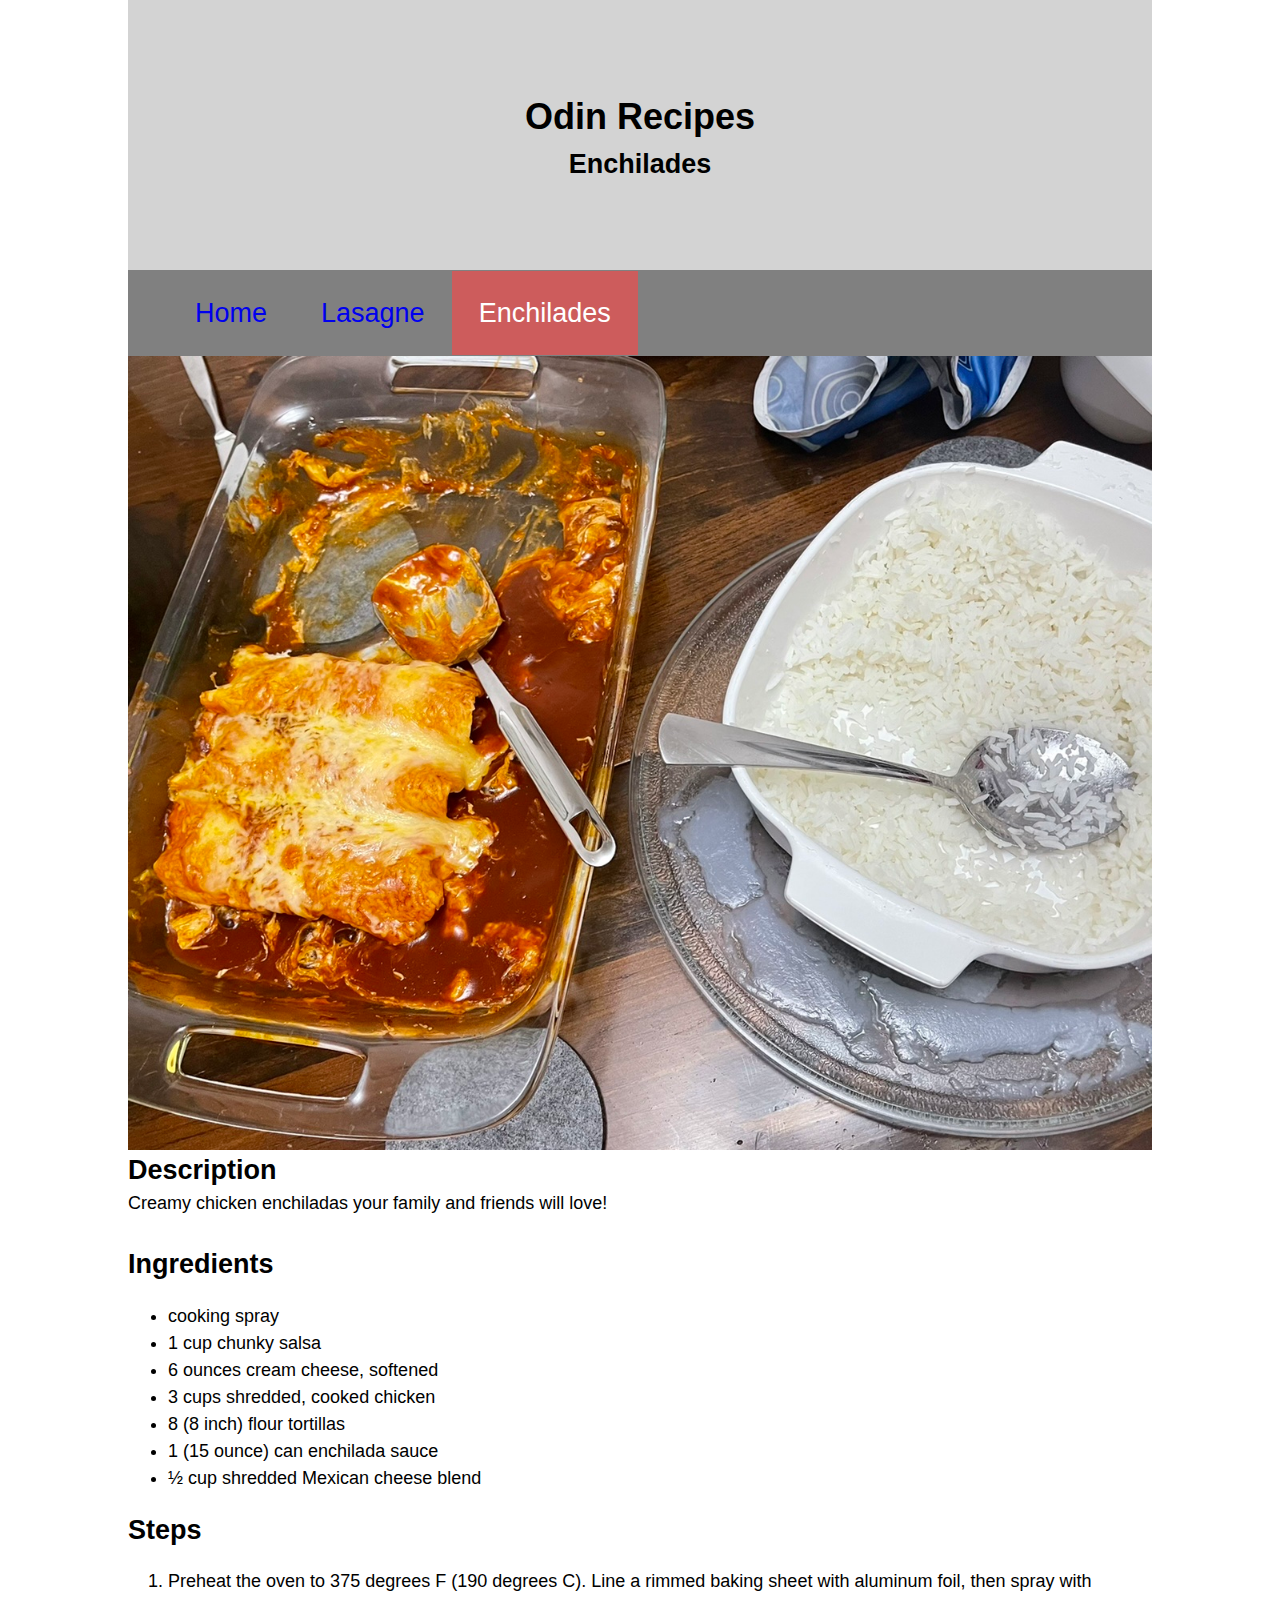
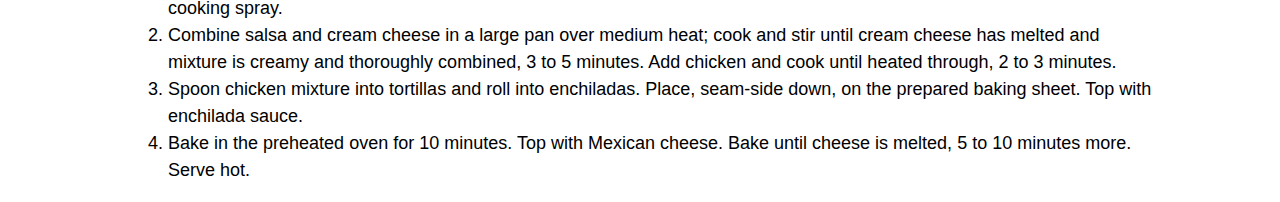
<file: recipes/enchilades.html>
<!DOCTYPE html>
<html lang="en">

<head>
    <meta charset="UTF-8">
    <meta http-equiv="X-UA-Compatible" content="IE=edge">
    <meta name="viewport" content="width=device-width, initial-scale=1.0">
    <link rel="stylesheet" href="../css/style.css">
    <title>Odin-Recipes-Enchilades</title>
</head>

<body>
    <div class="wrapper">
        <header class="hero">
            <h1>Odin Recipes</h1>
            <h2>Enchilades</h2>
        </header>


        <nav>
            <ul>
                <li>
                    <a href="../index.html">Home</a>
                </li>
                <li><a href="../recipes/lasagne.html">Lasagne</a></li>
                <li>
                    <a class="active">Enchilades</a>
                </li>
            </ul>
        </nav>
        <p>
            <img src="../images/enchilades.jpg" alt="foto van enchilades" class="recipe-img">
            <h2>Description</h2>
        </p>
        <p>Creamy chicken enchiladas your family and friends will love!</p>
        <p><br/></p>
        <p>
            <h2 class="clear">Ingredients</h2>
            <ul>
                <li>cooking spray</li>
                <li>1 cup chunky salsa</li>
                <li>6 ounces cream cheese, softened</li>
                <li>3 cups shredded, cooked chicken</li>
                <li>8 (8 inch) flour tortillas</li>
                <li>1 (15 ounce) can enchilada sauce</li>
                <li>½ cup shredded Mexican cheese blend</li>
            </ul>
        </p>
        <h2>Steps</h2>
        <p>
            <ol>
                <li>Preheat the oven to 375 degrees F (190 degrees C). Line a rimmed baking sheet with aluminum foil, then spray with cooking spray.</li>
                <li>Combine salsa and cream cheese in a large pan over medium heat; cook and stir until cream cheese has melted and mixture is creamy and thoroughly combined, 3 to 5 minutes. Add chicken and cook until heated through, 2 to 3 minutes.</li>
                <li>Spoon chicken mixture into tortillas and roll into enchiladas. Place, seam-side down, on the prepared baking sheet. Top with enchilada sauce.</li>
                <li>Bake in the preheated oven for 10 minutes. Top with Mexican cheese. Bake until cheese is melted, 5 to 10 minutes more. Serve hot.</li>
            </ol>
        </p>
    </div>
</body>

</html>
</file>
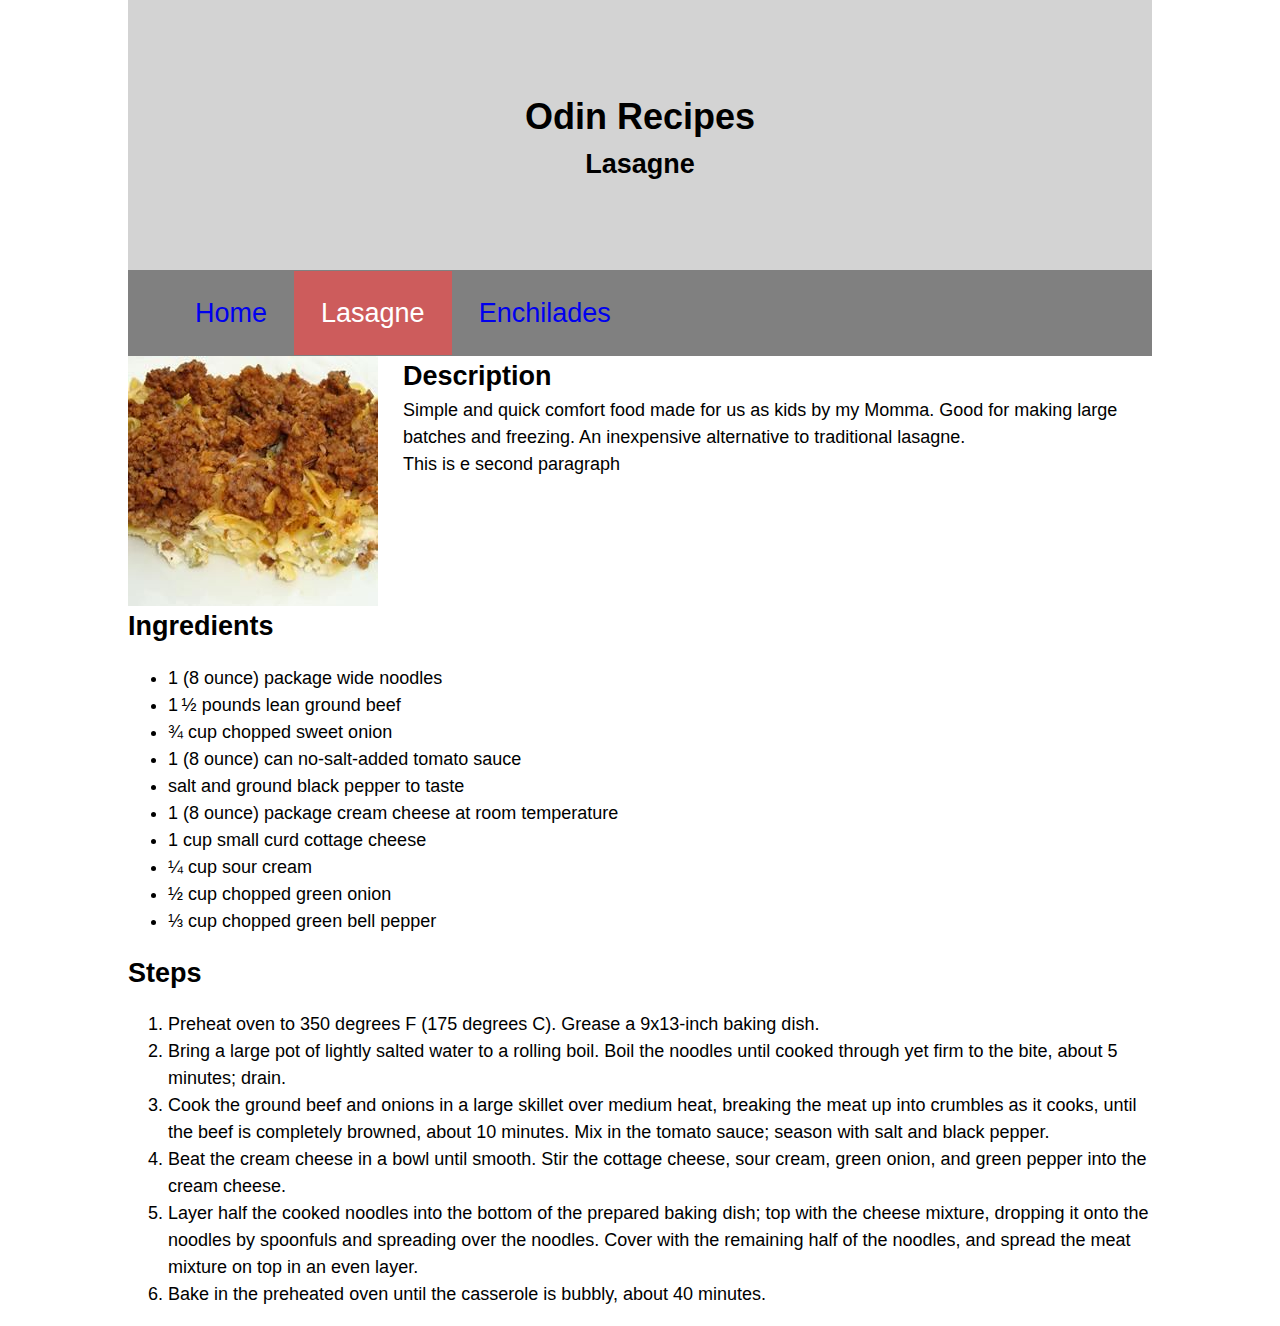
<file: recipes/lasagne.html>
<!DOCTYPE html>
<html lang="en">

<head>
    <meta charset="UTF-8">
    <meta http-equiv="X-UA-Compatible" content="IE=edge">
    <meta name="viewport" content="width=device-width, initial-scale=1.0">
    <link rel="stylesheet" href="../css/style.css">
    <title>Odin-recipes-Lasagne</title>
</head>

<body>
    <div class="wrapper">
        <header class="hero">
            <h1>Odin Recipes</h1>
            <h2>Lasagne</h2>
        </header>

        <nav>
            <ul>
                <li>
                    <a href="../index.html">Home</a>
                </li>
                <li><a class="active">Lasagne</a></li>
                <li>
                    <a href="../recipes/enchilades.html">Enchilades</a>
                </li>
            </ul>
        </nav>
        <img src="../images/lasagne.jpg" alt="afbeelding van Lasagne" class="recipe-img">
        <h2>Description</h2>
        <p>Simple and quick comfort food made for us as kids by my Momma. Good for making large batches and freezing. An inexpensive alternative to traditional lasagne.</p>
        <p>This is e second paragraph</p>
        <h2 class="clear">Ingredients</h2>
        <p>
            <ul>
                <li>1 (8 ounce) package wide noodles</li>
                <li>1 ½ pounds lean ground beef</li>
                <li>¾ cup chopped sweet onion</li>
                <li>1 (8 ounce) can no-salt-added tomato sauce</li>
                <li>salt and ground black pepper to taste</li>
                <li>1 (8 ounce) package cream cheese at room temperature</li>
                <li>1 cup small curd cottage cheese</li>
                <li>¼ cup sour cream</li>
                <li>½ cup chopped green onion</li>
                <li>⅓ cup chopped green bell pepper</li>
            </ul>
        </p>
        <h2>Steps</h2>
        <ol>
            <li>Preheat oven to 350 degrees F (175 degrees C). Grease a 9x13-inch baking dish.</li>
            <li>Bring a large pot of lightly salted water to a rolling boil. Boil the noodles until cooked through yet firm to the bite, about 5 minutes; drain.</li>
            <li>Cook the ground beef and onions in a large skillet over medium heat, breaking the meat up into crumbles as it cooks, until the beef is completely browned, about 10 minutes. Mix in the tomato sauce; season with salt and black pepper.</li>
            <li>Beat the cream cheese in a bowl until smooth. Stir the cottage cheese, sour cream, green onion, and green pepper into the cream cheese.</li>
            <li>Layer half the cooked noodles into the bottom of the prepared baking dish; top with the cheese mixture, dropping it onto the noodles by spoonfuls and spreading over the noodles. Cover with the remaining half of the noodles, and spread the
                meat mixture on top in an even layer.</li>
            <li>Bake in the preheated oven until the casserole is bubbly, about 40 minutes.</li>
        </ol>
    </div>
</body>

</html>
</file>
<file: css/style.css>
/* Box sizing rules */
        
        *,
        *::before,
        *::after {
            box-sizing: border-box;
        }
        /* Remove default margin */
        
        body,
        h1,
        h2,
        h3,
        h4,
        p,
        figure,
        blockquote,
        dl,
        dd {
            margin: 0;
        }
        /* Remove list styles on ul, ol elements with a list role, which suggests default styling will be removed */
        
        ul[role="list"],
        ol[role="list"] {
            list-style: none;
        }
        /* Set core root defaults */
        
        html:focus-within {
            scroll-behavior: smooth;
        }
        /* Set core body defaults */
        
        body {
            min-height: 100vh;
            text-rendering: optimizeSpeed;
            line-height: 1.5;
        }
        /* A elements that don't have a class get default styles */
        
        a:not([class]) {
            text-decoration-skip-ink: auto;
        }
        /* Make images easier to work with */
        
        img,
        picture {
            max-width: 100%;
            display: block;
        }
        /* Inherit fonts for inputs and buttons */
        
        input,
        button,
        textarea,
        select {
            font: inherit;
        }
        /* Remove all animations and transitions for people that prefer not to see them */
        
        @media (prefers-reduced-motion: reduce) {
            html:focus-within {
                scroll-behavior: auto;
            }
            *,
            *::before,
            *::after {
                animation-duration: 0.01ms !important;
                animation-iteration-count: 1 !important;
                transition-duration: 0.01ms !important;
                scroll-behavior: auto !important;
            }
        }
        
         :root {
            font-family: 'Gill Sans', 'Gill Sans MT', Calibri, 'Trebuchet MS', sans-serif;
            font-size: 18px;
        }
        
        body {
            padding: 0px;
            margin: 0px auto;
        }
        
        .hero {
            text-align: center;
            height: 30vh;
            background-color: lightgray;
        }
        
        .hero h1 {
            padding-top: 10vh;
        }
        
        nav {
            /* margin-top: -60px;*/
            position: relative;
            display: grid;
            width: 100%;
            height: 4.8em;
            background-color: grey;
        }
        
        nav a {
            text-decoration: none;
            font-size: 1.5em;
            padding: 1em;
            background-color: grey;
        }
        
        nav a:hover,
        nav a:active {
            background-color: indianred;
            color: white;
        }
        
        nav a.active,
        nav a.active {
            background-color: indianred;
            color: white;
        }
        
        .wrapper {
            max-width: 1024px;
            margin: 0px auto;
        }
        
        .recipe-img {
            float: left;
            margin-right: 25px;
            ;
        }
        
        .clear {
            clear: both;
        }
        
        nav li {
            position: relative;
            float: left;
            list-style: none;
            padding-top: 5px;
        }
</file>
